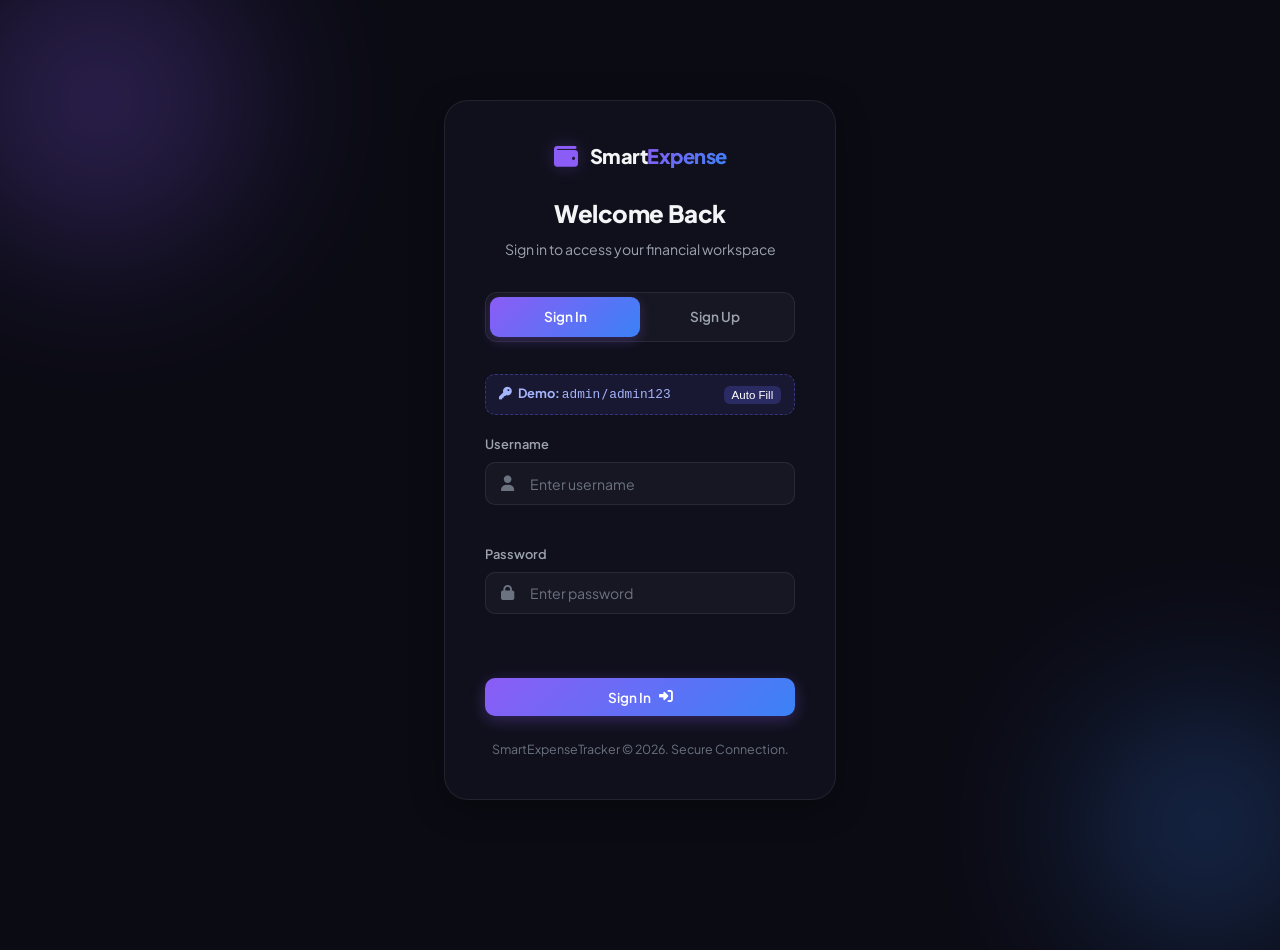
<file: src/main/resources/static/login.html>
<!DOCTYPE html>
<html lang="en">
<head>
    <meta charset="UTF-8">
    <meta name="viewport" content="width=device-width, initial-scale=1.0">
    <title>SmartExpenseTracker — Secure Access</title>
    <!-- Google Fonts -->
    <link rel="preconnect" href="https://fonts.googleapis.com">
    <link rel="preconnect" href="https://fonts.gstatic.com" crossorigin>
    <link href="https://fonts.googleapis.com/css2?family=Plus+Jakarta+Sans:wght@300;400;500;600;700;800&display=swap" rel="stylesheet">
    <!-- FontAwesome for icons -->
    <link rel="stylesheet" href="https://cdnjs.cloudflare.com/ajax/libs/font-awesome/6.4.0/css/all.min.css">
    <!-- Include main stylesheet to get tokens and resets -->
    <link rel="stylesheet" href="style.css">
    
    <style>
        body {
            display: flex;
            align-items: center;
            justify-content: center;
            min-height: 100vh;
            margin: 0;
            background-color: var(--bg-base);
            position: relative;
            overflow: hidden;
        }

        /* Decorative animated blobs */
        .blob {
            position: absolute;
            border-radius: 50%;
            filter: blur(80px);
            z-index: 0;
            opacity: 0.25;
            animation: float 10s ease-in-out infinite;
        }

        .blob-1 {
            width: 300px;
            height: 300px;
            background: var(--primary);
            top: -50px;
            left: -50px;
        }

        .blob-2 {
            width: 250px;
            height: 250px;
            background: #3b82f6;
            bottom: -50px;
            right: -50px;
            animation-delay: -5s;
        }

        @keyframes float {
            0%, 100% { transform: translateY(0) scale(1); }
            50% { transform: translateY(-30px) scale(1.15); }
        }

        .auth-container {
            width: 100%;
            max-width: 440px;
            padding: 1.5rem;
            z-index: 10;
        }

        .auth-card {
            background: var(--bg-surface);
            backdrop-filter: blur(16px);
            -webkit-backdrop-filter: blur(16px);
            border: 1px solid var(--border-glass);
            border-radius: 24px;
            padding: 2.5rem;
            box-shadow: var(--shadow-premium);
            transition: var(--transition-normal);
        }

        .auth-card:hover {
            border-color: var(--border-glass-focused);
            box-shadow: 0 12px 40px 0 rgba(0, 0, 0, 0.45), var(--shadow-glow);
        }

        .auth-header {
            text-align: center;
            margin-bottom: 2rem;
        }

        .auth-header .logo-container {
            justify-content: center;
            margin-bottom: 1.5rem;
        }

        .auth-header h3 {
            font-size: 1.5rem;
            font-weight: 800;
            letter-spacing: -0.02em;
            margin-bottom: 0.5rem;
        }

        .auth-header p {
            color: var(--text-secondary);
            font-size: 0.88rem;
        }

        /* Tabs */
        .auth-tabs {
            display: flex;
            background: rgba(255, 255, 255, 0.03);
            border: 1px solid var(--border-glass);
            border-radius: 12px;
            padding: 4px;
            margin-bottom: 2rem;
        }

        .auth-tab {
            flex: 1;
            text-align: center;
            padding: 0.6rem;
            font-size: 0.85rem;
            font-weight: 600;
            color: var(--text-secondary);
            border-radius: 9px;
            cursor: pointer;
            transition: var(--transition-fast);
        }

        .auth-tab.active {
            background: var(--primary-gradient);
            color: #fff;
            box-shadow: 0 4px 12px var(--primary-glow);
        }

        /* Form view toggling */
        .form-view {
            display: none;
        }

        .form-view.active {
            display: block;
        }

        .input-group {
            position: relative;
            margin-bottom: 1.25rem;
        }

        .input-group i {
            position: absolute;
            left: 1rem;
            top: 50%;
            transform: translateY(-50%);
            color: var(--text-muted);
            font-size: 0.95rem;
        }

        .input-group .form-control {
            padding-left: 2.75rem;
        }

        .auth-alert {
            padding: 0.75rem 1rem;
            border-radius: 12px;
            margin-bottom: 1.5rem;
            font-size: 0.85rem;
            font-weight: 500;
            display: flex;
            align-items: center;
            gap: 0.6rem;
            animation: fadeIn 0.3s ease-out;
        }

        .auth-alert.error {
            background: var(--danger-bg);
            border: 1px solid var(--danger-border);
            color: var(--danger);
        }

        .auth-alert.success {
            background: var(--success-bg);
            border: 1px solid var(--success-border);
            color: var(--success);
        }

        @keyframes fadeIn {
            from { opacity: 0; transform: translateY(-5px); }
            to { opacity: 1; transform: translateY(0); }
        }

        .footer-note {
            text-align: center;
            margin-top: 1.5rem;
            font-size: 0.78rem;
            color: var(--text-muted);
        }
    </style>
</head>
<body>
    <div class="blob blob-1"></div>
    <div class="blob blob-2"></div>

    <div class="auth-container">
        <div class="auth-card">
            <div class="auth-header">
                <div class="logo-container">
                    <i class="fa-solid fa-wallet logo-icon"></i>
                    <h2>Smart<span>Expense</span></h2>
                </div>
                <h3 id="auth-title">Welcome Back</h3>
                <p id="auth-subtitle">Sign in to access your financial workspace</p>
            </div>

            <!-- Tabs -->
            <div class="auth-tabs">
                <div class="auth-tab active" id="tab-login" onclick="switchTab('login')">Sign In</div>
                <div class="auth-tab" id="tab-register" onclick="switchTab('register')">Sign Up</div>
            </div>

            <!-- Alert Container -->
            <div id="alert-container"></div>

            <!-- Login Form (POSTs directly to Spring Security) -->
            <form id="login-form" class="form-view active" action="/login" method="POST">
                <!-- Demo Quick Fill Badge -->
                <div style="background: rgba(99, 102, 241, 0.1); border: 1px dashed rgba(99, 102, 241, 0.4); border-radius: 10px; padding: 0.6rem 0.8rem; margin-bottom: 1.25rem; font-size: 0.8rem; color: #a5b4fc; display: flex; justify-content: space-between; align-items: center;">
                    <div><i class="fa-solid fa-key" style="margin-right: 6px;"></i><strong>Demo:</strong> <code>admin</code> / <code>admin123</code></div>
                    <button type="button" onclick="fillDemoCredentials()" style="background: rgba(99, 102, 241, 0.25); border: none; color: #fff; font-size: 0.72rem; padding: 3px 8px; border-radius: 6px; cursor: pointer;">Auto Fill</button>
                </div>

                <div class="form-group">
                    <label for="login-username">Username</label>
                    <div class="input-group">
                        <i class="fa-solid fa-user"></i>
                        <input type="text" id="login-username" name="username" class="form-control" placeholder="Enter username" required>
                    </div>
                </div>

                <div class="form-group">
                    <label for="login-password">Password</label>
                    <div class="input-group">
                        <i class="fa-solid fa-lock"></i>
                        <input type="password" id="login-password" name="password" class="form-control" placeholder="Enter password" required>
                    </div>
                </div>

                <button type="submit" class="btn btn-primary btn-block" style="margin-top: 1.5rem;">
                    Sign In <i class="fa-solid fa-right-to-bracket"></i>
                </button>
            </form>

            <!-- Register Form (AJAX register, then switches to login) -->
            <form id="register-form" class="form-view" onsubmit="handleRegister(event)">
                <div class="form-group">
                    <label for="register-username">Choose Username</label>
                    <div class="input-group">
                        <i class="fa-solid fa-user-plus"></i>
                        <input type="text" id="register-username" class="form-control" placeholder="Create username" required>
                    </div>
                </div>

                <div class="form-group">
                    <label for="register-password">Password</label>
                    <div class="input-group">
                        <i class="fa-solid fa-lock"></i>
                        <input type="password" id="register-password" class="form-control" placeholder="Create password" required>
                    </div>
                </div>

                <div class="form-group">
                    <label for="register-confirm-password">Confirm Password</label>
                    <div class="input-group">
                        <i class="fa-solid fa-shield-halved"></i>
                        <input type="password" id="register-confirm-password" class="form-control" placeholder="Re-enter password" required>
                    </div>
                </div>

                <button type="submit" class="btn btn-primary btn-block" style="margin-top: 1.5rem;">
                    Create Account <i class="fa-solid fa-user-plus"></i>
                </button>
            </form>

            <div class="footer-note">
                SmartExpenseTracker &copy; 2026. Secure Connection.
            </div>
        </div>
    </div>

    <script>
        // Check URL parameters for status messages
        window.addEventListener('DOMContentLoaded', () => {
            const urlParams = new URLSearchParams(window.location.search);
            const alertContainer = document.getElementById('alert-container');
            
            if (urlParams.get('error') === 'true') {
                showAlert('Invalid username or password. Please try again.', 'error');
            } else if (urlParams.get('logout') === 'true') {
                showAlert('You have been logged out successfully.', 'success');
            }
        });

        function fillDemoCredentials() {
            document.getElementById('login-username').value = 'admin';
            document.getElementById('login-password').value = 'admin123';
        }

        function showAlert(message, type) {
            const container = document.getElementById('alert-container');
            const icon = type === 'error' ? 'fa-triangle-exclamation' : 'fa-circle-check';
            container.innerHTML = `
                <div class="auth-alert ${type}">
                    <i class="fa-solid ${icon}"></i>
                    <span>${message}</span>
                </div>
            `;
        }

        function switchTab(type) {
            const tabLogin = document.getElementById('tab-login');
            const tabRegister = document.getElementById('tab-register');
            const loginForm = document.getElementById('login-form');
            const registerForm = document.getElementById('register-form');
            const title = document.getElementById('auth-title');
            const subtitle = document.getElementById('auth-subtitle');
            const alertContainer = document.getElementById('alert-container');
            
            alertContainer.innerHTML = ''; // Clear alerts
            
            if (type === 'login') {
                tabLogin.classList.add('active');
                tabRegister.classList.remove('active');
                loginForm.classList.add('active');
                registerForm.classList.remove('active');
                title.innerText = 'Welcome Back';
                subtitle.innerText = 'Sign in to access your financial workspace';
            } else {
                tabLogin.classList.remove('active');
                tabRegister.classList.add('active');
                loginForm.classList.remove('active');
                registerForm.classList.add('active');
                title.innerText = 'Create Account';
                subtitle.innerText = 'Start tracking your spending today';
            }
        }

        async function handleRegister(event) {
            event.preventDefault();
            
            const username = document.getElementById('register-username').value;
            const password = document.getElementById('register-password').value;
            const confirmPassword = document.getElementById('register-confirm-password').value;
            const alertContainer = document.getElementById('alert-container');
            
            if (password !== confirmPassword) {
                showAlert('Passwords do not match.', 'error');
                return;
            }
            
            try {
                const response = await fetch('/auth/register', {
                    method: 'POST',
                    headers: {
                        'Content-Type': 'application/json'
                    },
                    body: JSON.stringify({ username, password })
                });
                
                const data = await response.json();
                
                if (response.ok) {
                    // Success!
                    switchTab('login');
                    showAlert('Registration successful! Please sign in.', 'success');
                    // Pre-fill login username
                    document.getElementById('login-username').value = username;
                    // Reset registration fields
                    document.getElementById('register-form').reset();
                } else {
                    showAlert(data.message || 'Registration failed.', 'error');
                }
            } catch (error) {
                console.error('Registration error:', error);
                showAlert('An error occurred. Please try again later.', 'error');
            }
        }
    </script>
</body>
</html>
</file>
<file: src/main/resources/static/style.css>
/* ==========================================================================
   SmartExpenseTracker Premium Stylesheet (Glassmorphism & Sleek Dark Mode)
   ========================================================================== */

/* Design Tokens & Custom CSS Variables */
:root {
    --font-primary: 'Plus Jakarta Sans', sans-serif;
    
    /* Harmonious Curated Colors */
    --bg-base: #0b0b14;
    --bg-surface: rgba(22, 22, 38, 0.55);
    --bg-surface-solid: #151526;
    --bg-surface-hover: rgba(35, 35, 60, 0.7);
    --border-glass: rgba(255, 255, 255, 0.08);
    --border-glass-focused: rgba(139, 92, 246, 0.35);
    
    /* Accent Gradients & Solid Colors */
    --primary: #8b5cf6;
    --primary-light: #a78bfa;
    --primary-dark: #6d28d9;
    --primary-gradient: linear-gradient(135deg, #8b5cf6 0%, #3b82f6 100%);
    --primary-glow: rgba(139, 92, 246, 0.25);
    
    --success: #10b981;
    --success-bg: rgba(16, 185, 129, 0.1);
    --success-border: rgba(16, 185, 129, 0.25);
    
    --danger: #ef4444;
    --danger-bg: rgba(239, 68, 68, 0.1);
    --danger-border: rgba(239, 68, 68, 0.25);
    
    --warning: #f59e0b;
    --warning-bg: rgba(245, 158, 11, 0.1);
    --warning-border: rgba(245, 158, 11, 0.25);

    --text-primary: #f3f4f6;
    --text-secondary: #9ca3af;
    --text-muted: #6b7280;

    /* Transitions & Shadows */
    --transition-fast: 0.2s cubic-bezier(0.4, 0, 0.2, 1);
    --transition-normal: 0.3s cubic-bezier(0.4, 0, 0.2, 1);
    --shadow-premium: 0 8px 32px 0 rgba(0, 0, 0, 0.37);
    --shadow-glow: 0 0 20px rgba(139, 92, 246, 0.15);
}

/* Reset & Global Styles */
*, *::before, *::after {
    margin: 0;
    padding: 0;
    box-sizing: border-box;
}

body {
    font-family: var(--font-primary);
    background-color: var(--bg-base);
    color: var(--text-primary);
    overflow-x: hidden;
    line-height: 1.5;
    -webkit-font-smoothing: antialiased;
}

/* Scrollbar Customization */
::-webkit-scrollbar {
    width: 6px;
    height: 6px;
}
::-webkit-scrollbar-track {
    background: var(--bg-base);
}
::-webkit-scrollbar-thumb {
    background: var(--border-glass-focused);
    border-radius: 10px;
}
::-webkit-scrollbar-thumb:hover {
    background: var(--primary);
}

/* Master Layout Grid */
.app-container {
    display: grid;
    grid-template-columns: 280px 1fr;
    min-height: 100vh;
}

/* Sidebar Navigation Drawer */
.sidebar {
    background-color: #0d0d1a;
    border-right: 1px solid var(--border-glass);
    display: flex;
    flex-direction: column;
    height: 100vh;
    position: sticky;
    top: 0;
    z-index: 100;
}

.sidebar-header {
    padding: 2rem 1.5rem;
    border-bottom: 1px solid var(--border-glass);
}

.logo-container {
    display: flex;
    align-items: center;
    gap: 0.75rem;
}

.logo-icon {
    font-size: 1.5rem;
    color: var(--primary);
    filter: drop-shadow(0 0 8px var(--primary-glow));
}

.logo-container h2 {
    font-size: 1.25rem;
    font-weight: 800;
    letter-spacing: -0.025em;
    color: var(--text-primary);
}

.logo-container span {
    background: var(--primary-gradient);
    -webkit-background-clip: text;
    -webkit-text-fill-color: transparent;
}

.sidebar-nav {
    flex-grow: 1;
    padding: 1.5rem 1rem;
}

.sidebar-nav ul {
    list-style: none;
    display: flex;
    flex-direction: column;
    gap: 0.5rem;
}

.nav-item {
    display: flex;
    align-items: center;
    gap: 1rem;
    padding: 0.85rem 1.25rem;
    border-radius: 12px;
    color: var(--text-secondary);
    cursor: pointer;
    font-weight: 500;
    transition: var(--transition-fast);
}

.nav-item i {
    font-size: 1.15rem;
    width: 20px;
    text-align: center;
    transition: var(--transition-fast);
}

.nav-item:hover {
    background-color: rgba(255, 255, 255, 0.03);
    color: var(--text-primary);
}

.nav-item.active {
    background: var(--primary-gradient);
    color: #ffffff;
    font-weight: 600;
    box-shadow: 0 4px 20px var(--primary-glow);
}

.nav-item.active i {
    color: #ffffff;
}

.sidebar-footer {
    padding: 1.5rem;
    border-top: 1px solid var(--border-glass);
}

.user-profile-wrapper {
    display: flex;
    align-items: center;
    justify-content: space-between;
    width: 100%;
}

.user-profile {
    display: flex;
    align-items: center;
    gap: 0.75rem;
}

.logout-btn {
    color: var(--text-muted);
    font-size: 1.25rem;
    cursor: pointer;
    transition: var(--transition-fast);
    padding: 0.5rem;
    border-radius: 8px;
    display: flex;
    align-items: center;
    justify-content: center;
    text-decoration: none;
}

.logout-btn:hover {
    color: var(--danger);
    background-color: var(--danger-bg);
    box-shadow: 0 0 10px rgba(239, 68, 68, 0.2);
}

.avatar {
    width: 42px;
    height: 42px;
    border-radius: 50%;
    background: var(--primary-gradient);
    color: #ffffff;
    display: flex;
    align-items: center;
    justify-content: center;
    font-weight: 700;
    font-size: 0.95rem;
    box-shadow: 0 0 10px var(--primary-glow);
}

.user-info h4 {
    font-size: 0.9rem;
    font-weight: 600;
    color: var(--text-primary);
}

.user-info p {
    font-size: 0.75rem;
    color: var(--text-muted);
}

/* Main Dashboard Wrapper */
.main-content {
    padding: 2.5rem;
    overflow-y: auto;
    max-height: 100vh;
}

/* Top Navbar Style */
.top-navbar {
    display: flex;
    justify-content: space-between;
    align-items: center;
    margin-bottom: 2.5rem;
}

.header-title h1 {
    font-size: 1.75rem;
    font-weight: 800;
    letter-spacing: -0.03em;
    margin-bottom: 0.25rem;
}

.header-title p {
    font-size: 0.9rem;
    color: var(--text-secondary);
}

/* General Content Cards with Glassmorphism */
.content-card {
    background: var(--bg-surface);
    backdrop-filter: blur(12px);
    -webkit-backdrop-filter: blur(12px);
    border: 1px solid var(--border-glass);
    border-radius: 16px;
    padding: 1.5rem;
    box-shadow: var(--shadow-premium);
    position: relative;
    overflow: hidden;
}

.content-card.margin-top {
    margin-top: 2rem;
}

.card-header {
    display: flex;
    justify-content: space-between;
    align-items: center;
    margin-bottom: 1.25rem;
    border-bottom: 1px solid var(--border-glass);
    padding-bottom: 1rem;
}

.card-header h3 {
    font-size: 1.1rem;
    font-weight: 700;
    display: flex;
    align-items: center;
    gap: 0.5rem;
    color: var(--text-primary);
}

.card-header h3 i {
    color: var(--primary);
}

.view-all-link {
    color: var(--primary-light);
    text-decoration: none;
    font-size: 0.85rem;
    font-weight: 600;
    display: flex;
    align-items: center;
    gap: 0.25rem;
    transition: var(--transition-fast);
}

.view-all-link:hover {
    color: var(--text-primary);
    transform: translateX(3px);
}

/* Grid Frameworks */
.stats-grid {
    display: grid;
    grid-template-columns: repeat(auto-fit, minmax(220px, 1fr));
    gap: 1.5rem;
    margin-bottom: 2rem;
}

.grid-two-cols {
    display: grid;
    grid-template-columns: 1.2fr 0.8fr;
    gap: 1.5rem;
}

.grid-three-cols {
    display: grid;
    grid-template-columns: repeat(auto-fill, minmax(300px, 1fr));
    gap: 1.5rem;
}

/* Stat Cards (High Fidelity Glass Cards) */
.stat-card {
    background: var(--bg-surface);
    backdrop-filter: blur(12px);
    border: 1px solid var(--border-glass);
    border-radius: 16px;
    padding: 1.5rem;
    display: flex;
    align-items: center;
    gap: 1.25rem;
    position: relative;
    overflow: hidden;
    box-shadow: var(--shadow-premium);
    transition: var(--transition-normal);
}

.stat-card:hover {
    transform: translateY(-4px);
    border-color: rgba(255, 255, 255, 0.15);
}

.stat-icon-wrapper {
    width: 50px;
    height: 50px;
    border-radius: 12px;
    display: flex;
    align-items: center;
    justify-content: center;
    font-size: 1.35rem;
    transition: var(--transition-normal);
}

/* Custom stats coloring details */
.stat-card.spent .stat-icon-wrapper {
    background: var(--danger-bg);
    color: var(--danger);
    border: 1px solid var(--danger-border);
}
.stat-card.spent:hover .stat-icon-wrapper {
    background: var(--danger);
    color: #ffffff;
    box-shadow: 0 0 15px rgba(239, 68, 68, 0.4);
}

.stat-card.budget .stat-icon-wrapper {
    background: rgba(59, 130, 246, 0.1);
    color: #3b82f6;
    border: 1px solid rgba(59, 130, 246, 0.25);
}
.stat-card.budget:hover .stat-icon-wrapper {
    background: #3b82f6;
    color: #ffffff;
    box-shadow: 0 0 15px rgba(59, 130, 246, 0.4);
}

.stat-card.remaining .stat-icon-wrapper {
    background: var(--success-bg);
    color: var(--success);
    border: 1px solid var(--success-border);
}
.stat-card.remaining:hover .stat-icon-wrapper {
    background: var(--success);
    color: #ffffff;
    box-shadow: 0 0 15px rgba(16, 185, 129, 0.4);
}

.stat-card.count .stat-icon-wrapper {
    background: var(--primary-glow);
    color: var(--primary-light);
    border: 1px solid rgba(139, 92, 246, 0.25);
}
.stat-card.count:hover .stat-icon-wrapper {
    background: var(--primary);
    color: #ffffff;
    box-shadow: 0 0 15px rgba(139, 92, 246, 0.4);
}

.stat-info {
    flex-grow: 1;
    z-index: 2;
}

.stat-label {
    display: block;
    font-size: 0.78rem;
    font-weight: 600;
    color: var(--text-secondary);
    text-transform: uppercase;
    letter-spacing: 0.05em;
    margin-bottom: 0.25rem;
}

.stat-value {
    font-size: 1.5rem;
    font-weight: 800;
    color: var(--text-primary);
}

.stat-glow {
    position: absolute;
    width: 100px;
    height: 100px;
    border-radius: 50%;
    background: var(--primary-glow);
    filter: blur(40px);
    top: -50px;
    right: -50px;
    z-index: 1;
    opacity: 0.6;
}

/* Exceeded/Alert banner styles */
.alert-banner {
    background: var(--danger-bg);
    border: 1px solid var(--danger-border);
    border-radius: 12px;
    padding: 0.85rem 1.25rem;
    margin-bottom: 2rem;
    display: flex;
    align-items: center;
    gap: 0.75rem;
    color: var(--danger);
    font-weight: 500;
    font-size: 0.9rem;
    animation: pulse 2s infinite;
}

@keyframes pulse {
    0% { box-shadow: 0 0 0 0 rgba(239, 68, 68, 0.2); }
    70% { box-shadow: 0 0 0 8px rgba(239, 68, 68, 0); }
    100% { box-shadow: 0 0 0 0 rgba(239, 68, 68, 0); }
}

/* Beautiful Interactive Ring Gauge Styles */
.gauge-chart-body {
    display: flex;
    flex-direction: column;
    align-items: center;
    justify-content: center;
    gap: 1.5rem;
}

.progress-gauge-wrapper {
    position: relative;
    width: 200px;
    height: 200px;
}

.progress-ring {
    transform: rotate(-90deg);
}

.progress-ring__circle {
    transition: stroke-dashoffset 0.35s;
    transform-origin: 50% 50%;
}

.progress-ring-text {
    position: absolute;
    top: 50%;
    left: 50%;
    transform: translate(-50%, -50%);
    text-align: center;
}

.progress-ring-text h2 {
    font-size: 2rem;
    font-weight: 800;
    color: var(--text-primary);
}

.progress-ring-text p {
    font-size: 0.75rem;
    font-weight: 600;
    text-transform: uppercase;
    color: var(--success);
    letter-spacing: 0.05em;
    margin-top: 0.15rem;
}

.gauge-details {
    display: flex;
    justify-content: center;
    gap: 2rem;
    width: 100%;
}

.gauge-detail-item {
    display: flex;
    align-items: center;
    gap: 0.5rem;
    font-size: 0.85rem;
}

.gauge-detail-item .dot {
    width: 10px;
    height: 10px;
    border-radius: 50%;
}

.gauge-detail-item .dot.spent {
    background: var(--primary);
}

.gauge-detail-item .dot.remaining {
    background: #3b82f6;
}

.gauge-detail-item strong {
    color: var(--text-primary);
}

/* Typography, Buttons & Form Elements */
.btn {
    font-family: var(--font-primary);
    font-weight: 600;
    font-size: 0.85rem;
    padding: 0.65rem 1.25rem;
    border-radius: 10px;
    border: none;
    cursor: pointer;
    display: inline-flex;
    align-items: center;
    justify-content: center;
    gap: 0.5rem;
    transition: var(--transition-fast);
    outline: none;
}

.btn-primary {
    background: var(--primary-gradient);
    color: #ffffff;
    box-shadow: 0 4px 15px rgba(139, 92, 246, 0.3);
}

.btn-primary:hover {
    transform: translateY(-2px);
    box-shadow: 0 6px 20px rgba(139, 92, 246, 0.45);
}

.btn-secondary {
    background: rgba(255, 255, 255, 0.05);
    color: var(--text-secondary);
    border: 1px solid var(--border-glass);
}

.btn-secondary:hover {
    background: rgba(255, 255, 255, 0.1);
    color: var(--text-primary);
}

.btn-danger {
    background: var(--danger-bg);
    color: var(--danger);
    border: 1px solid var(--danger-border);
}

.btn-danger:hover {
    background: var(--danger);
    color: #ffffff;
    box-shadow: 0 4px 15px rgba(239, 68, 68, 0.3);
}

.btn-block {
    width: 100%;
}

.btn-sm {
    padding: 0.45rem 0.85rem;
    font-size: 0.78rem;
    border-radius: 8px;
}

/* Form Styles */
.form-group {
    margin-bottom: 1.25rem;
    display: flex;
    flex-direction: column;
    gap: 0.5rem;
}

.form-group.col-span-2 {
    grid-column: span 2;
}

.grid-form {
    display: grid;
    grid-template-columns: repeat(2, 1fr);
    gap: 1rem;
}

.grid-two-cols-gapless {
    display: grid;
    grid-template-columns: 1fr 1fr;
}
.pr-1 { padding-right: 0.5rem; }
.pl-1 { padding-left: 0.5rem; }

label {
    font-size: 0.8rem;
    font-weight: 600;
    color: var(--text-secondary);
}

.form-control {
    width: 100%;
    padding: 0.7rem 1rem;
    background: rgba(255, 255, 255, 0.03);
    border: 1px solid var(--border-glass);
    border-radius: 10px;
    font-family: var(--font-primary);
    color: var(--text-primary);
    font-size: 0.88rem;
    outline: none;
    transition: var(--transition-fast);
}

.form-control:focus {
    border-color: var(--primary);
    background: rgba(255, 255, 255, 0.05);
    box-shadow: 0 0 10px var(--primary-glow);
}

.form-control::placeholder {
    color: var(--text-muted);
}

select.form-control {
    appearance: none;
    -webkit-appearance: none;
    background-image: url("data:image/svg+xml,%3Csvg xmlns='http://www.w3.org/2000/svg' fill='none' viewBox='0 0 24 24' stroke='%239ca3af'%3E%3Cpath stroke-linecap='round' stroke-linejoin='round' stroke-width='2' d='M19 9l-7 7-7-7'/%3E%3C/svg%3E");
    background-repeat: no-repeat;
    background-position: right 1rem center;
    background-size: 1rem;
    padding-right: 2.5rem;
}

select.form-control option {
    background-color: var(--bg-surface-solid);
    color: var(--text-primary);
}

.select-sm {
    padding: 0.45rem 1.8rem 0.45rem 0.75rem;
    font-size: 0.8rem;
    border-radius: 8px;
    width: auto;
}

/* Search input specific */
.search-input-wrapper {
    position: relative;
    display: flex;
    align-items: center;
}

.search-input-wrapper i {
    position: absolute;
    left: 1rem;
    color: var(--text-muted);
    font-size: 0.9rem;
    pointer-events: none;
}

.search-input-wrapper .form-control {
    padding-left: 2.5rem;
}

.flex-grow {
    flex-grow: 1;
}

/* Filtering Layout Styling */
.filter-bar {
    display: flex;
    justify-content: space-between;
    align-items: center;
    gap: 1.5rem;
    margin-bottom: 2rem;
    padding: 1rem 1.5rem;
}

.filter-inputs {
    display: flex;
    align-items: center;
    gap: 1rem;
    flex-grow: 1;
}

.budget-filter-inputs {
    display: flex;
    align-items: center;
    gap: 0.75rem;
}

.filter-label {
    font-size: 0.8rem;
    font-weight: 600;
    color: var(--text-secondary);
}

/* Beautiful Premium Table Styles */
.table-responsive {
    overflow-x: auto;
    width: 100%;
}

.table {
    width: 100%;
    border-collapse: collapse;
    text-align: left;
}

.table th, .table td {
    padding: 1rem 1.5rem;
    border-bottom: 1px solid var(--border-glass);
    font-size: 0.85rem;
}

.table th {
    font-weight: 700;
    text-transform: uppercase;
    letter-spacing: 0.05em;
    font-size: 0.75rem;
    color: var(--text-secondary);
}

.table tbody tr {
    transition: var(--transition-fast);
}

.table tbody tr:hover {
    background-color: rgba(255, 255, 255, 0.02);
}

.table tbody tr:last-child td {
    border-bottom: none;
}

.text-right {
    text-align: right;
}

.text-center {
    text-align: center;
}

.text-muted {
    color: var(--text-muted);
}

.py-4 {
    padding-top: 2rem;
    padding-bottom: 2rem;
}

/* Badge styles */
.badge {
    display: inline-flex;
    align-items: center;
    padding: 0.25rem 0.6rem;
    border-radius: 9999px;
    font-size: 0.75rem;
    font-weight: 600;
}

.badge-category {
    background: var(--primary-glow);
    color: var(--primary-light);
    border: 1px solid rgba(139, 92, 246, 0.15);
}

.badge-amount {
    font-weight: 700;
    font-size: 0.9rem;
    color: var(--text-primary);
}

.action-btn-group {
    display: inline-flex;
    gap: 0.5rem;
}

.action-btn {
    width: 32px;
    height: 32px;
    border-radius: 8px;
    display: flex;
    align-items: center;
    justify-content: center;
    border: 1px solid var(--border-glass);
    background: rgba(255, 255, 255, 0.03);
    color: var(--text-secondary);
    cursor: pointer;
    transition: var(--transition-fast);
}

.action-btn:hover {
    background: rgba(255, 255, 255, 0.08);
    color: var(--text-primary);
}

.action-btn.edit:hover {
    border-color: rgba(59, 130, 246, 0.35);
    color: #3b82f6;
    box-shadow: 0 0 10px rgba(59, 130, 246, 0.1);
}

.action-btn.delete:hover {
    border-color: var(--danger-border);
    color: var(--danger);
    box-shadow: 0 0 10px rgba(239, 68, 68, 0.1);
}

/* Category Grid & Cards */
.category-card {
    background: var(--bg-surface);
    backdrop-filter: blur(12px);
    border: 1px solid var(--border-glass);
    border-radius: 16px;
    padding: 1.5rem;
    box-shadow: var(--shadow-premium);
    display: flex;
    flex-direction: column;
    justify-content: space-between;
    height: 180px;
    position: relative;
    overflow: hidden;
    transition: var(--transition-normal);
}

.category-card:hover {
    transform: translateY(-4px);
    border-color: var(--border-glass-focused);
    box-shadow: var(--shadow-premium), var(--shadow-glow);
}

.category-card-header {
    display: flex;
    justify-content: space-between;
    align-items: flex-start;
}

.category-card-icon {
    width: 40px;
    height: 40px;
    border-radius: 10px;
    background: var(--primary-glow);
    color: var(--primary-light);
    display: flex;
    align-items: center;
    justify-content: center;
    font-size: 1.1rem;
}

.category-card h4 {
    font-size: 1.15rem;
    font-weight: 700;
    margin-top: 0.75rem;
    color: var(--text-primary);
}

.category-card p {
    font-size: 0.8rem;
    color: var(--text-secondary);
    margin-top: 0.25rem;
    flex-grow: 1;
    display: -webkit-box;
    -webkit-line-clamp: 2;
    -webkit-box-orient: vertical;
    overflow: hidden;
}

.category-card-footer {
    display: flex;
    justify-content: space-between;
    align-items: center;
    margin-top: 1rem;
    border-top: 1px solid var(--border-glass);
    padding-top: 0.75rem;
}

.category-stats-label {
    font-size: 0.75rem;
    color: var(--text-muted);
}

/* Budget Planner Card Styles */
.budget-card {
    background: var(--bg-surface);
    backdrop-filter: blur(12px);
    border: 1px solid var(--border-glass);
    border-radius: 16px;
    padding: 1.5rem;
    box-shadow: var(--shadow-premium);
    display: flex;
    flex-direction: column;
    gap: 1rem;
    transition: var(--transition-normal);
}

.budget-card:hover {
    transform: translateY(-4px);
    border-color: var(--border-glass-focused);
}

.budget-card-header {
    display: flex;
    justify-content: space-between;
    align-items: center;
}

.budget-period {
    display: flex;
    flex-direction: column;
}

.budget-period span.year {
    font-size: 0.75rem;
    font-weight: 600;
    color: var(--text-muted);
    text-transform: uppercase;
}

.budget-period h4 {
    font-size: 1.25rem;
    font-weight: 800;
    color: var(--text-primary);
}

.budget-card-limit {
    text-align: right;
}

.budget-card-limit span {
    font-size: 0.72rem;
    color: var(--text-secondary);
}

.budget-card-limit h3 {
    font-size: 1.4rem;
    font-weight: 800;
    color: var(--primary-light);
}

.budget-card-progress {
    display: flex;
    flex-direction: column;
    gap: 0.4rem;
}

.progress-bar-bg {
    width: 100%;
    height: 8px;
    background: #1e1e2d;
    border-radius: 4px;
    overflow: hidden;
}

.progress-bar-fill {
    height: 100%;
    background: var(--primary-gradient);
    border-radius: 4px;
    width: 0%;
    transition: width 0.5s ease-out;
}

.progress-bar-fill.exceeded {
    background: linear-gradient(135deg, #ef4444 0%, #f59e0b 100%);
}

.budget-progress-labels {
    display: flex;
    justify-content: space-between;
    font-size: 0.75rem;
    color: var(--text-secondary);
}

.budget-card-status {
    display: flex;
    align-items: center;
    justify-content: space-between;
    border-top: 1px solid var(--border-glass);
    padding-top: 0.75rem;
}

.budget-status-tag {
    font-size: 0.72rem;
    font-weight: 700;
    text-transform: uppercase;
    padding: 0.15rem 0.5rem;
    border-radius: 4px;
}

.budget-status-tag.active {
    background: var(--success-bg);
    color: var(--success);
}

.budget-status-tag.warning {
    background: var(--warning-bg);
    color: var(--warning);
}

.budget-status-tag.danger {
    background: var(--danger-bg);
    color: var(--danger);
}

/* Reports Tab Specific Styles */
.report-filters {
    display: grid;
    grid-template-columns: repeat(3, 1fr);
    gap: 1.5rem;
    align-items: flex-end;
}

.align-end {
    height: calc(0.7rem * 2 + 1.5 * 0.88rem + 2px); /* Matches form control height */
}

.report-stats-grid {
    display: grid;
    grid-template-columns: repeat(3, 1fr);
    gap: 1.5rem;
    margin-top: 2rem;
}

.report-stat-card {
    background: var(--bg-surface);
    backdrop-filter: blur(12px);
    border: 1px solid var(--border-glass);
    border-radius: 16px;
    padding: 1.5rem;
    box-shadow: var(--shadow-premium);
    text-align: center;
}

.report-stat-label {
    font-size: 0.8rem;
    font-weight: 600;
    color: var(--text-secondary);
    text-transform: uppercase;
    letter-spacing: 0.05em;
}

.report-stat-value {
    font-size: 2rem;
    font-weight: 800;
    color: var(--text-primary);
    margin: 0.5rem 0;
}

.report-stat-value#report-total-spent {
    background: var(--primary-gradient);
    -webkit-background-clip: text;
    -webkit-text-fill-color: transparent;
}

.report-stat-subtitle {
    font-size: 0.75rem;
    color: var(--text-muted);
}

.projection-box {
    display: flex;
    flex-direction: column;
    gap: 1.25rem;
    height: 100%;
    justify-content: center;
}

.projection-gauge {
    display: flex;
    align-items: center;
    gap: 1.25rem;
}

.projection-indicator {
    width: 60px;
    height: 60px;
    border-radius: 50%;
    display: flex;
    align-items: center;
    justify-content: center;
    font-size: 1.75rem;
    background: rgba(255, 255, 255, 0.03);
    border: 1px solid var(--border-glass);
}

.projection-indicator .text-success { color: var(--success); }
.projection-indicator .text-warning { color: var(--warning); }
.projection-indicator .text-danger { color: var(--danger); }

.projection-texts h4 {
    font-size: 1.05rem;
    font-weight: 700;
    color: var(--text-primary);
    margin-bottom: 0.15rem;
}

.projection-texts p {
    font-size: 0.8rem;
    color: var(--text-secondary);
}

.card-divider {
    border: 0;
    border-top: 1px solid var(--border-glass);
}

.spending-metrics {
    display: flex;
    flex-direction: column;
    gap: 0.75rem;
}

.metric-row {
    display: flex;
    justify-content: space-between;
    font-size: 0.85rem;
}

.metric-row span {
    color: var(--text-secondary);
}

.metric-row strong {
    color: var(--text-primary);
}

.chart-wrapper-box {
    display: flex;
    justify-content: center;
    align-items: center;
    height: 220px;
}

.line-chart-wrapper {
    height: 350px;
    width: 100%;
}

/* Modals Overlay (Dialogs) */
.modal-backdrop {
    position: fixed;
    top: 0;
    left: 0;
    width: 100%;
    height: 100%;
    background: rgba(11, 11, 20, 0.7);
    backdrop-filter: blur(8px);
    z-index: 1000;
    display: flex;
    align-items: center;
    justify-content: center;
    opacity: 0;
    pointer-events: none;
    transition: opacity 0.25s ease-out;
}

.modal-backdrop.show {
    opacity: 1;
    pointer-events: auto;
}

.modal-content {
    background: var(--bg-surface-solid);
    border: 1px solid var(--border-glass);
    border-radius: 20px;
    width: 100%;
    max-width: 500px;
    box-shadow: 0 25px 50px -12px rgba(0, 0, 0, 0.5);
    overflow: hidden;
    transform: scale(0.95);
    transition: transform 0.25s cubic-bezier(0.34, 1.56, 0.64, 1);
}

.modal-content.sm {
    max-width: 400px;
}

.modal-backdrop.show .modal-content {
    transform: scale(1);
}

.modal-header {
    padding: 1.25rem 1.5rem;
    border-bottom: 1px solid var(--border-glass);
    display: flex;
    justify-content: space-between;
    align-items: center;
}

.modal-header h3 {
    font-size: 1.15rem;
    font-weight: 700;
    display: flex;
    align-items: center;
    gap: 0.5rem;
}

.modal-header h3 i {
    color: var(--primary);
}

.modal-close-btn {
    background: transparent;
    border: none;
    color: var(--text-muted);
    font-size: 1.2rem;
    cursor: pointer;
    transition: var(--transition-fast);
    outline: none;
}

.modal-close-btn:hover {
    color: var(--text-primary);
}

.modal-body {
    padding: 1.5rem;
}

.modal-actions {
    display: flex;
    justify-content: flex-end;
    gap: 0.75rem;
    margin-top: 1.5rem;
}

.margin-top-lg {
    margin-top: 2rem;
}

/* Tabs Panel visibility toggler */
.tab-content {
    display: none;
    animation: fadeIn 0.4s ease-out forwards;
}

.tab-content.active {
    display: block;
}

@keyframes fadeIn {
    from { opacity: 0; transform: translateY(8px); }
    to { opacity: 1; transform: translateY(0); }
}

/* Premium Toast Notification System */
.toast-container {
    position: fixed;
    bottom: 2rem;
    right: 2rem;
    display: flex;
    flex-direction: column;
    gap: 0.75rem;
    z-index: 2000;
}

.toast {
    background: rgba(22, 22, 38, 0.95);
    backdrop-filter: blur(12px);
    border-radius: 12px;
    padding: 0.85rem 1.25rem;
    box-shadow: var(--shadow-premium);
    display: flex;
    align-items: center;
    gap: 0.75rem;
    color: var(--text-primary);
    font-size: 0.85rem;
    font-weight: 600;
    transform: translateY(20px);
    opacity: 0;
    animation: toastIn 0.3s cubic-bezier(0.34, 1.56, 0.64, 1) forwards;
    min-width: 280px;
}

@keyframes toastIn {
    to { transform: translateY(0); opacity: 1; }
}

.toast.success {
    border-left: 4px solid var(--success);
}
.toast.success i {
    color: var(--success);
}

.toast.danger {
    border-left: 4px solid var(--danger);
}
.toast.danger i {
    color: var(--danger);
}

.toast.warning {
    border-left: 4px solid var(--warning);
}
.toast.warning i {
    color: var(--warning);
}

/* Utilities */
.month-selector-wrapper select {
    margin-left: 0.5rem;
}

.card-header h3 i.fa-file-invoice-dollar {
    color: var(--success);
}

.align-end {
    align-self: flex-end;
}

/* ==========================================================================
   Advanced Feature Extensions: Accounts, Incomes, Subscriptions & Goals
   ========================================================================== */

/* Spacing and Utility helpers */
.mr-2 { margin-right: 0.5rem; }
.mb-3 { margin-bottom: 0.75rem; }
.text-info { color: #06b6d4 !important; }
.text-gradient {
    background: var(--primary-gradient);
    -webkit-background-clip: text;
    -webkit-text-fill-color: transparent;
    font-size: 1.75rem;
    font-weight: 800;
}

/* Cash Flow Summary Bar */
.cash-flow-summary-bar {
    display: flex;
    align-items: center;
    justify-content: space-around;
    padding: 1.25rem 2rem;
    background: rgba(22, 22, 38, 0.65);
    border: 1px solid var(--border-glass);
    border-radius: 16px;
    backdrop-filter: blur(12px);
    flex-wrap: wrap;
    gap: 1rem;
}
.cf-item {
    display: flex;
    flex-direction: column;
    align-items: center;
    gap: 0.25rem;
}
.cf-label {
    font-size: 0.75rem;
    color: var(--text-secondary);
    font-weight: 600;
    text-transform: uppercase;
    letter-spacing: 0.5px;
    display: flex;
    align-items: center;
    gap: 0.4rem;
}
.cf-val {
    font-size: 1.25rem;
    font-weight: 700;
}
.cf-divider {
    width: 1px;
    height: 40px;
    background: var(--border-glass);
}

/* Badge styles */
.badge {
    display: inline-flex;
    align-items: center;
    gap: 0.35rem;
    padding: 0.25rem 0.65rem;
    border-radius: 20px;
    font-size: 0.75rem;
    font-weight: 600;
    text-transform: uppercase;
    letter-spacing: 0.4px;
}
.badge-success { background: var(--success-bg); color: var(--success); border: 1px solid var(--success-border); }
.badge-danger { background: var(--danger-bg); color: var(--danger); border: 1px solid var(--danger-border); }
.badge-warning { background: var(--warning-bg); color: var(--warning); border: 1px solid var(--warning-border); }
.badge-info { background: rgba(6, 182, 212, 0.12); color: #06b6d4; border: 1px solid rgba(6, 182, 212, 0.25); }
.badge-primary { background: rgba(139, 92, 246, 0.12); color: var(--primary-light); border: 1px solid rgba(139, 92, 246, 0.25); }

/* Tag Pills */
.tag-pill {
    display: inline-block;
    padding: 0.15rem 0.5rem;
    border-radius: 6px;
    font-size: 0.7rem;
    font-weight: 600;
    background: rgba(56, 189, 248, 0.12);
    color: #38bdf8;
    border: 1px solid rgba(56, 189, 248, 0.25);
    margin-right: 0.25rem;
    margin-bottom: 0.25rem;
}

/* Account Card (Digital Sleek Card Design) */
.account-card {
    position: relative;
    border-radius: 18px;
    padding: 1.5rem;
    background: linear-gradient(135deg, rgba(30, 30, 50, 0.75) 0%, rgba(18, 18, 30, 0.85) 100%);
    border: 1px solid var(--border-glass);
    backdrop-filter: blur(14px);
    box-shadow: var(--shadow-premium);
    overflow: hidden;
    transition: transform var(--transition-normal), box-shadow var(--transition-normal);
}
.account-card:hover {
    transform: translateY(-4px);
    box-shadow: 0 12px 30px rgba(0, 0, 0, 0.5);
    border-color: var(--border-glass-focused);
}
.account-card-top {
    display: flex;
    justify-content: space-between;
    align-items: center;
    margin-bottom: 1.5rem;
}
.account-chip {
    display: flex;
    align-items: center;
    gap: 0.6rem;
}
.account-chip i {
    font-size: 1.5rem;
}
.account-institution {
    font-size: 0.8rem;
    color: var(--text-secondary);
    font-weight: 600;
}
.account-card-balance {
    margin-bottom: 1.25rem;
}
.account-balance-label {
    font-size: 0.75rem;
    color: var(--text-muted);
    text-transform: uppercase;
    letter-spacing: 0.5px;
}
.account-balance-val {
    font-size: 1.75rem;
    font-weight: 800;
    color: var(--text-primary);
}
.account-card-bottom {
    display: flex;
    justify-content: space-between;
    align-items: center;
    padding-top: 0.75rem;
    border-top: 1px solid var(--border-glass);
    font-size: 0.85rem;
}
.account-masked-number {
    font-family: monospace;
    font-size: 0.95rem;
    letter-spacing: 2px;
    color: var(--text-secondary);
}
.account-card-actions {
    display: flex;
    gap: 0.5rem;
}

/* Subscription Card */
.sub-card {
    background: var(--bg-surface);
    border: 1px solid var(--border-glass);
    border-radius: 18px;
    padding: 1.5rem;
    backdrop-filter: blur(12px);
    box-shadow: var(--shadow-premium);
    display: flex;
    flex-direction: column;
    justify-content: space-between;
    gap: 1rem;
    transition: transform var(--transition-normal), border-color var(--transition-normal);
}
.sub-card:hover {
    transform: translateY(-3px);
    border-color: var(--border-glass-focused);
}
.sub-card-header {
    display: flex;
    justify-content: space-between;
    align-items: flex-start;
}
.sub-title-wrap {
    display: flex;
    align-items: center;
    gap: 0.75rem;
}
.sub-icon {
    width: 44px;
    height: 44px;
    border-radius: 12px;
    background: rgba(139, 92, 246, 0.15);
    color: var(--primary);
    display: flex;
    align-items: center;
    justify-content: center;
    font-size: 1.25rem;
}
.sub-title {
    font-size: 1.1rem;
    font-weight: 700;
    color: var(--text-primary);
}
.sub-category {
    font-size: 0.75rem;
    color: var(--text-muted);
}
.sub-cost {
    font-size: 1.5rem;
    font-weight: 800;
    color: var(--text-primary);
}
.sub-cycle {
    font-size: 0.75rem;
    color: var(--text-muted);
}
.sub-meta-row {
    display: flex;
    justify-content: space-between;
    align-items: center;
    background: rgba(0, 0, 0, 0.2);
    padding: 0.75rem 1rem;
    border-radius: 10px;
    font-size: 0.8rem;
}
.sub-actions {
    display: flex;
    gap: 0.5rem;
    margin-top: 0.25rem;
}
.sub-actions .btn {
    flex: 1;
}

/* Savings Goal Card */
.goal-card {
    background: var(--bg-surface);
    border: 1px solid var(--border-glass);
    border-radius: 18px;
    padding: 1.5rem;
    backdrop-filter: blur(12px);
    box-shadow: var(--shadow-premium);
    display: flex;
    flex-direction: column;
    gap: 1rem;
    transition: transform var(--transition-normal), border-color var(--transition-normal);
}
.goal-card:hover {
    transform: translateY(-3px);
    border-color: var(--border-glass-focused);
}
.goal-card-header {
    display: flex;
    justify-content: space-between;
    align-items: center;
}
.goal-name {
    font-size: 1.15rem;
    font-weight: 700;
}
.goal-progress-wrap {
    display: flex;
    flex-direction: column;
    gap: 0.4rem;
}
.goal-progress-bar {
    width: 100%;
    height: 10px;
    background: rgba(255, 255, 255, 0.08);
    border-radius: 10px;
    overflow: hidden;
}
.goal-progress-fill {
    height: 100%;
    border-radius: 10px;
    transition: width 0.6s cubic-bezier(0.4, 0, 0.2, 1);
}
.goal-stats-row {
    display: flex;
    justify-content: space-between;
    font-size: 0.85rem;
}
.goal-current {
    font-weight: 700;
    color: var(--text-primary);
}
.goal-target {
    color: var(--text-muted);
}
.goal-footer-actions {
    display: flex;
    gap: 0.5rem;
    margin-top: 0.25rem;
}
.goal-footer-actions .btn {
    flex: 1;
}
</file>
